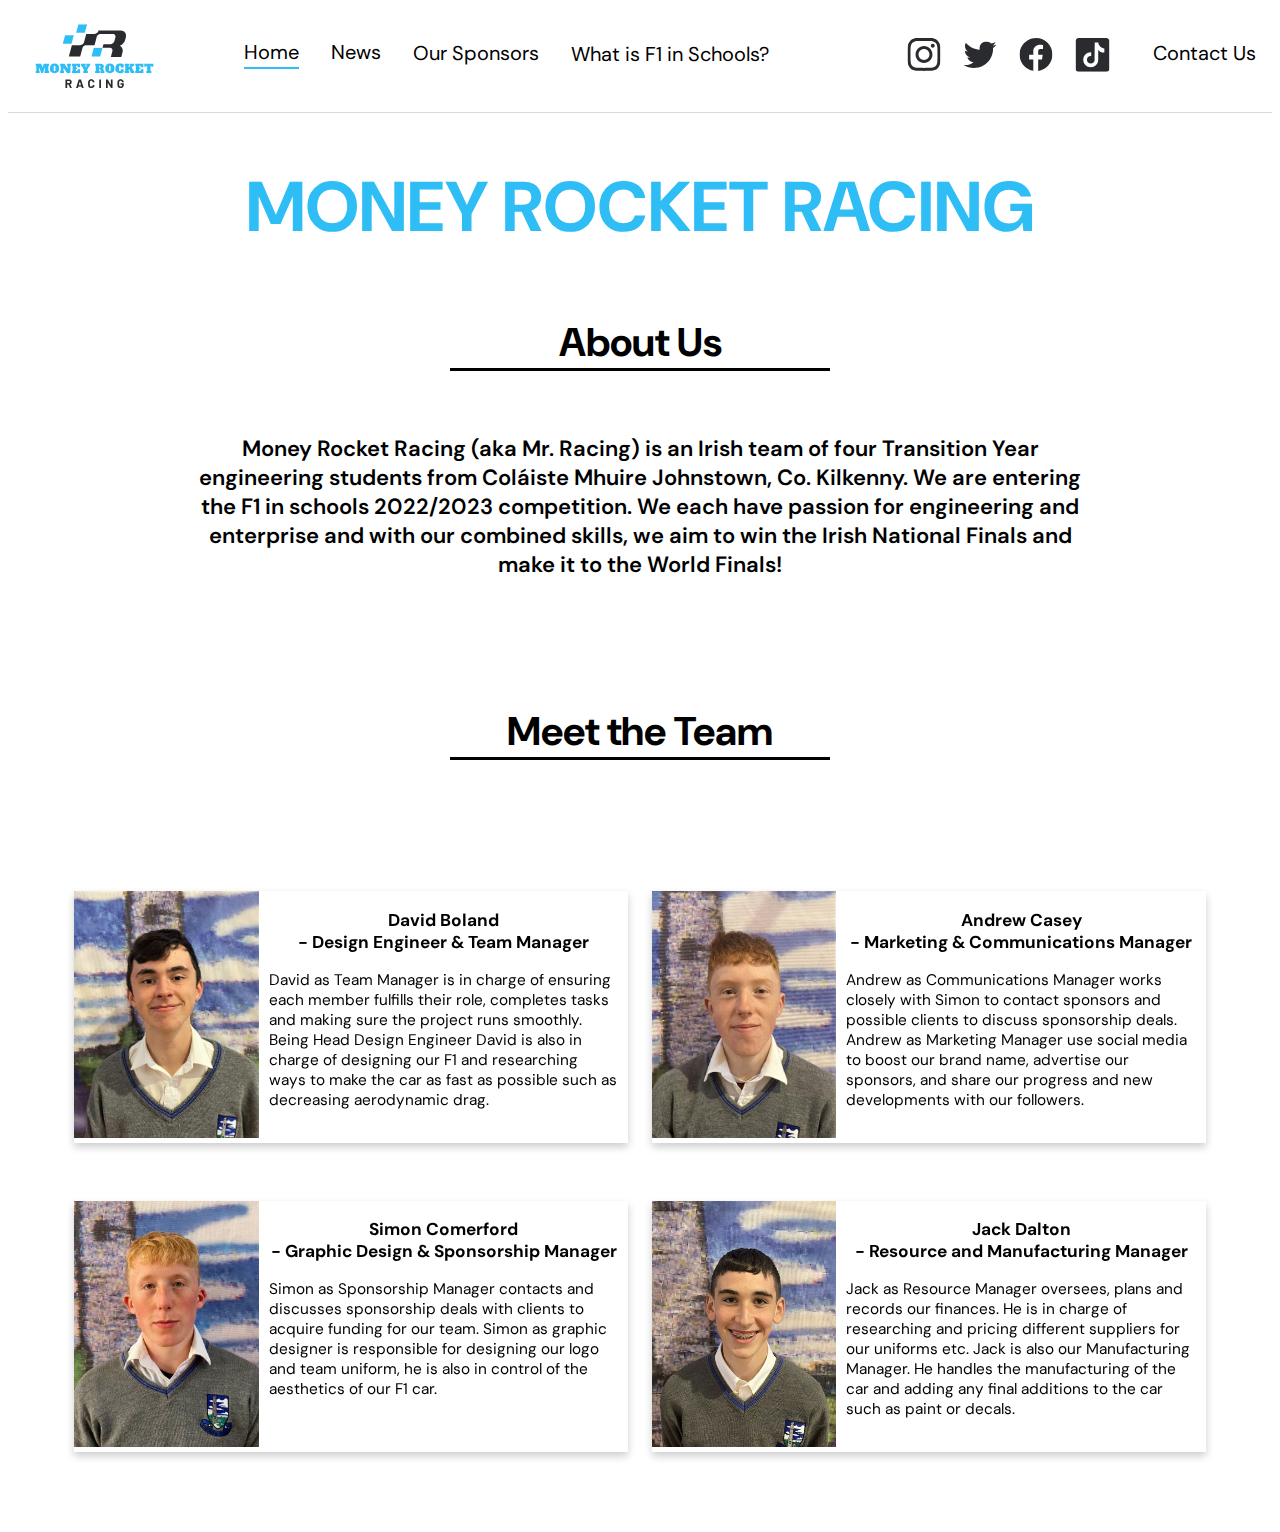
<file: index.html>
﻿<!DOCTYPE html>

<html lang="en" xmlns="http://www.w3.org/1999/xhtml">
<head>
    <meta charset="utf-8" />
    <meta name="viewport" content="width=device-width, initial-scale=1.0">
    <title>Home - Money Rocket Racing</title>
    <link rel="stylesheet" type="text/css" href="style.css" src="/css/screen.css?v={CURRENT_TIMESTAMP}"/>
    <link rel="preconnect" href="https://fonts.googleapis.com">
    <link rel="preconnect" href="https://fonts.gstatic.com" crossorigin>
    <link href="https://fonts.googleapis.com/css2?family=DM+Sans&display=swap" rel="stylesheet">
    <link rel="icon" href="Assets/Small Logo.svg">
</head>
<body>
  <script src="script.js"></script>
  <ul class="navbar">
      <li class="navbarblock"><div class="logo"><a href="index.html"><img class="logosize" src="Assets/Logo.svg"></a></div></li>
      <li class="navbarblock"><a href="index.html" class="navbarlinks-active">Home</a></li>
      <li class="navbarblock"><a href="https://twitter.com/MrRacingF1" class="navbarlinks">News</a></li>
      <li class="navbarblock"><a href="our-sponsors.html" class="navbarlinks">Our Sponsors</a></li>
      <li class="navbarblock"><a href="https://www.f1inschools.ie" class="navbarlinks">What is F1 in Schools?</a></li>
      <li class="floatright"><a href="contact-us.html" class="navbarlinks">Contact Us</a></li>
      <li class="float-right"><a href="https://www.tiktok.com/@moneyrocketracing?_t=8a9GFOFln8Q&_r=1"><img class="socialMediaIcon" src="Assets/Social Media Icons/Grey/TikTok.svg" style="margin-right: 22px; width: 50%;" onmouseover="hover(this, 'TikTok');" onmouseout="unhover(this, 'TikTok');"></a></li>
      <li class="float-right"><a href="https://www.facebook.com/profile.php?id=100088347337520"><img class="socialMediaIcon" src="Assets/Social Media Icons/Grey/Facebook.svg"
onmouseover="hover(this, 'Facebook');" onmouseout="unhover(this, 'Facebook');"></a></li>
      <li class="float-right"><a href="https://twitter.com/MrRacingF1"><img class="socialMediaIcon" src="Assets/Social Media Icons/Grey/Twitter.svg" onmouseover="hover(this, 'Twitter');" onmouseout="unhover(this, 'Twitter');"></a></li>
      <li class="float-right"><a href="https://www.instagram.com/moneyrocketracing/"><img class="socialMediaIcon" src="Assets/Social Media Icons/Grey/Instagram.svg" onmouseover="hover(this, 'Instagram');" onmouseout="unhover(this, 'Instagram');"></a></li>
  </ul>
  <h1 class="homeheader">MONEY ROCKET RACING</h1>
  <h2 class="heading">About Us</h2>
  <p class="about-us"> Money Rocket Racing (aka Mr. Racing) is an Irish team of four Transition Year engineering students from Coláiste Mhuire Johnstown, Co. Kilkenny. We are entering the F1 in schools 2022/2023 competition. We each have passion for engineering and enterprise and with our combined skills, we aim to win the Irish National Finals and make it to the World Finals!</p>
  <h2 class="heading" style="margin-top: 10%;">Meet the Team</h2>
<div>
  <div class="row">
    <div class="column">
      <div class="card">
        <div class="headshot">
          <img src="Assets/Headshots/DavidHs.jpg" style="width: 100%;">
        </div>
        <div class="desc">
          <h3 class="role">
            David Boland <br>
            - Design Engineer & Team Manager
          </h3>
          <p class="about">
            David as Team Manager is in charge of ensuring each member fulfills their role, completes tasks and making sure the project runs smoothly. Being Head Design Engineer David is also in charge of designing our F1 and researching ways to make the car as fast as possible such as decreasing aerodynamic drag.
          </p>
        </div>
      </div>
      <div class="card">
        <div class="headshot">
          <img src="Assets/Headshots/SimonHs.jpg" style="width: 100%;">
        </div>
        <div class="desc">
          <h3 class="role">
            Simon Comerford <br>
            - Graphic Design & Sponsorship Manager
          </h3>
          <p class="about">Simon as Sponsorship Manager contacts and discusses sponsorship deals with clients to acquire funding for our team. Simon as graphic designer is responsible for designing our logo and team uniform, he is also in control of the aesthetics of our F1 car. </p>
        </div>
      </div>
    </div>
    <div class="column">
      <div class="card">
        <div class="headshot">
          <img src="Assets/Headshots/AndrewHs.jpg" style="width: 100%;">
        </div>
        <div class="desc">
          <h3 class="role">
            Andrew Casey <br>
            - Marketing & Communications Manager
          </h3>
          <p class="about">Andrew as Communications Manager works closely with Simon to contact sponsors and possible clients to discuss sponsorship deals. Andrew as Marketing Manager use social media to boost our brand name, advertise our sponsors, and share our progress and new developments with our followers. </p>
        </div>
      </div>
      <div class="card">
        <div class="headshot">
          <img src="Assets/Headshots/JackH.jpg" style="width: 100%;">
        </div>
        <div class="desc">
          <h3 class="role">
            Jack Dalton <br>
            - Resource and Manufacturing Manager
          </h3>
          <p class="about">Jack as Resource Manager oversees, plans and records our finances. He is in charge of researching and pricing different suppliers for our uniforms etc. Jack is also our Manufacturing Manager. He handles the manufacturing of the car and adding any final additions to the car such as paint or decals. </p>
        </div>
      </div>
    </div>
  </div>
</div>
  
</body>
</html>
</file>
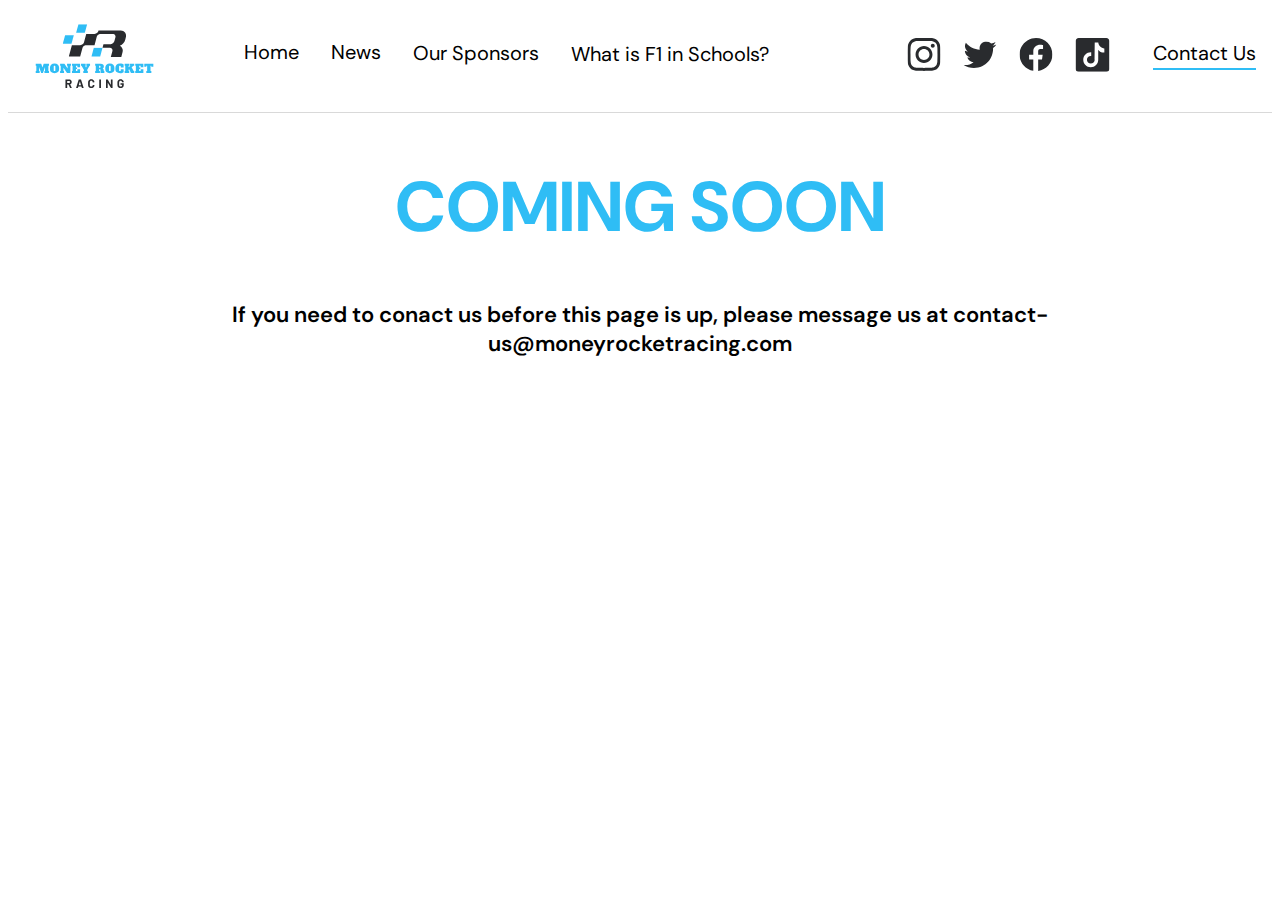
<file: contact-us.html>
<!DOCTYPE html>

<html lang="en" xmlns="http://www.w3.org/1999/xhtml">
<head>
    <meta charset="utf-8" />
    <title>Contact Us - Mr. Racing</title>
    <link rel="stylesheet" type="text/css" href="style.css" src="/css/screen.css?v={CURRENT_TIMESTAMP}"/>
    <link rel="preconnect" href="https://fonts.googleapis.com">
    <link rel="preconnect" href="https://fonts.gstatic.com" crossorigin>
    <link href="https://fonts.googleapis.com/css2?family=DM+Sans&display=swap" rel="stylesheet">
    <link rel="icon" href="Assets/Small Logo.svg">
</head>
<body>
    <ul class="navbar">
      <li class="navbarblock"><div class="logo"><a href="index.html"><img class="logosize" src="Assets/Logo.svg"></a></div></li>
      <li class="navbarblock"><a href="index.html" class="navbarlinks">Home</a></li>
      <li class="navbarblock"><a href="https://twitter.com/MrRacingF1" class="navbarlinks">News</a></li>
      <li class="navbarblock"><a href="our-sponsors.html" class="navbarlinks">Our Sponsors</a></li>
      <li class="navbarblock"><a href="https://www.f1inschools.ie" class="navbarlinks">What is F1 in Schools?</a></li>
      <li class="float-right"><a href="contact-us.html" class="navbarlinks-active">Contact Us</a></li>
      <li class="float-right"><a href="https://www.tiktok.com/@moneyrocketracing?_t=8a9GFOFln8Q&_r=1"><img class="socialMediaIcon" src="Assets/Social Media Icons/Grey/TikTok.svg" style="margin-right: 22px; width: 50%;" onmouseover="hover(this, 'TikTok');" onmouseout="unhover(this, 'TikTok');"></a></li>
      <li class="float-right"><a href="https://www.facebook.com/profile.php?id=100088347337520"><img class="socialMediaIcon" src="Assets/Social Media Icons/Grey/Facebook.svg"
onmouseover="hover(this, 'Facebook');" onmouseout="unhover(this, 'Facebook');"></a></li>
      <li class="float-right"><a href="https://twitter.com/MrRacingF1"><img class="socialMediaIcon" src="Assets/Social Media Icons/Grey/Twitter.svg" onmouseover="hover(this, 'Twitter');" onmouseout="unhover(this, 'Twitter');"></a></li>
      <li class="float-right"><a href="https://www.instagram.com/moneyrocketracing/"><img class="socialMediaIcon" src="Assets/Social Media Icons/Grey/Instagram.svg" onmouseover="hover(this, 'Instagram');" onmouseout="unhover(this, 'Instagram');"></a></li>
  </ul>
</body>
  <h1 class="homeheader">COMING SOON</h1>
  <p class="about-us">If you need to conact us before this page is up, please message us at contact-us@moneyrocketracing.com</p>
</html>
</file>
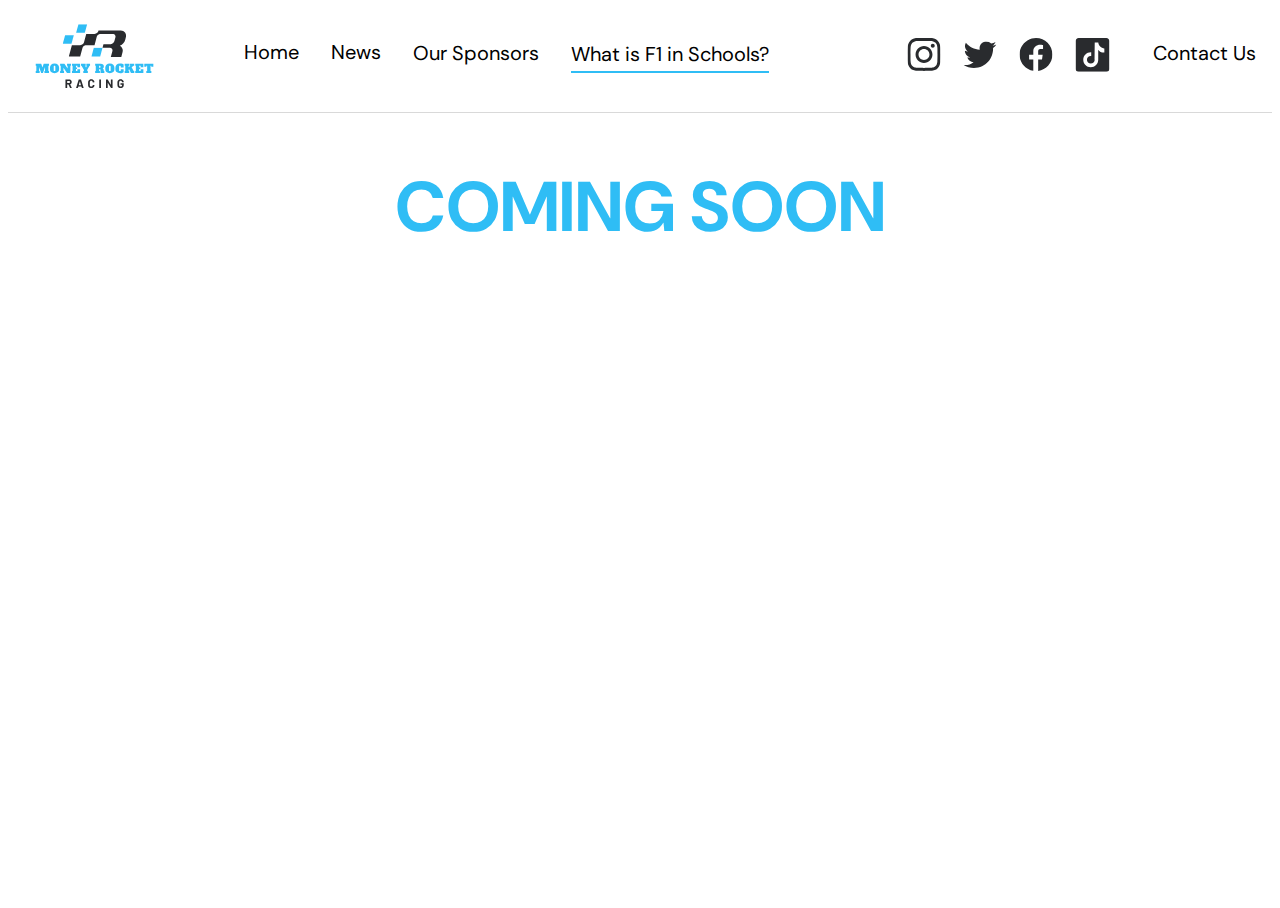
<file: f1inschools.html>
<!DOCTYPE html>

<html lang="en" xmlns="http://www.w3.org/1999/xhtml">
<head>
    <meta charset="utf-8" />
    <title>F1 in Schools - Mr. Racing</title>
    <link rel="stylesheet" type="text/css" href="style.css" src="/css/screen.css?v={CURRENT_TIMESTAMP}" />
    <link rel="preconnect" href="https://fonts.googleapis.com">
    <link rel="preconnect" href="https://fonts.gstatic.com" crossorigin>
    <link href="https://fonts.googleapis.com/css2?family=DM+Sans&display=swap" rel="stylesheet">
    <link rel="icon" href="Assets/Small Logo.svg">
</head>
<body>
    <ul class="navbar">
      <li class="navbarblock"><div class="logo"><a href="index.html"><img class="logosize" src="Assets/Logo.svg"></a></div></li>
      <li class="navbarblock"><a href="index.html" class="navbarlinks">Home</a></li>
      <li class="navbarblock"><a href="https://twitter.com/MrRacingF1" class="navbarlinks">News</a></li>
      <li class="navbarblock"><a href="our-sponsors.html" class="navbarlinks">Our Sponsors</a></li>
      <li class="navbarblock"><a href="f1inschools.html" class="navbarlinks-active">What is F1 in Schools?</a></li>
      <li class="float-right"><a href="contact-us.html" class="navbarlinks">Contact Us</a></li>
      <li class="float-right"><a href="https://www.tiktok.com/@moneyrocketracing?_t=8a9GFOFln8Q&_r=1"><img class="socialMediaIcon" src="Assets/Social Media Icons/Grey/TikTok.svg" style="margin-right: 22px; width: 50%;" onmouseover="hover(this, 'TikTok');" onmouseout="unhover(this, 'TikTok');"></a></li>
      <li class="float-right"><a href="https://www.facebook.com/profile.php?id=100088347337520"><img class="socialMediaIcon" src="Assets/Social Media Icons/Grey/Facebook.svg"
onmouseover="hover(this, 'Facebook');" onmouseout="unhover(this, 'Facebook');"></a></li>
      <li class="float-right"><a href="https://twitter.com/MrRacingF1"><img class="socialMediaIcon" src="Assets/Social Media Icons/Grey/Twitter.svg" onmouseover="hover(this, 'Twitter');" onmouseout="unhover(this, 'Twitter');"></a></li>
      <li class="float-right"><a href="https://www.instagram.com/moneyrocketracing/"><img class="socialMediaIcon" src="Assets/Social Media Icons/Grey/Instagram.svg" onmouseover="hover(this, 'Instagram');" onmouseout="unhover(this, 'Instagram');"></a></li>
  </ul>
</body>
  <h1 class="homeheader">COMING SOON</h1>
</html>
</file>
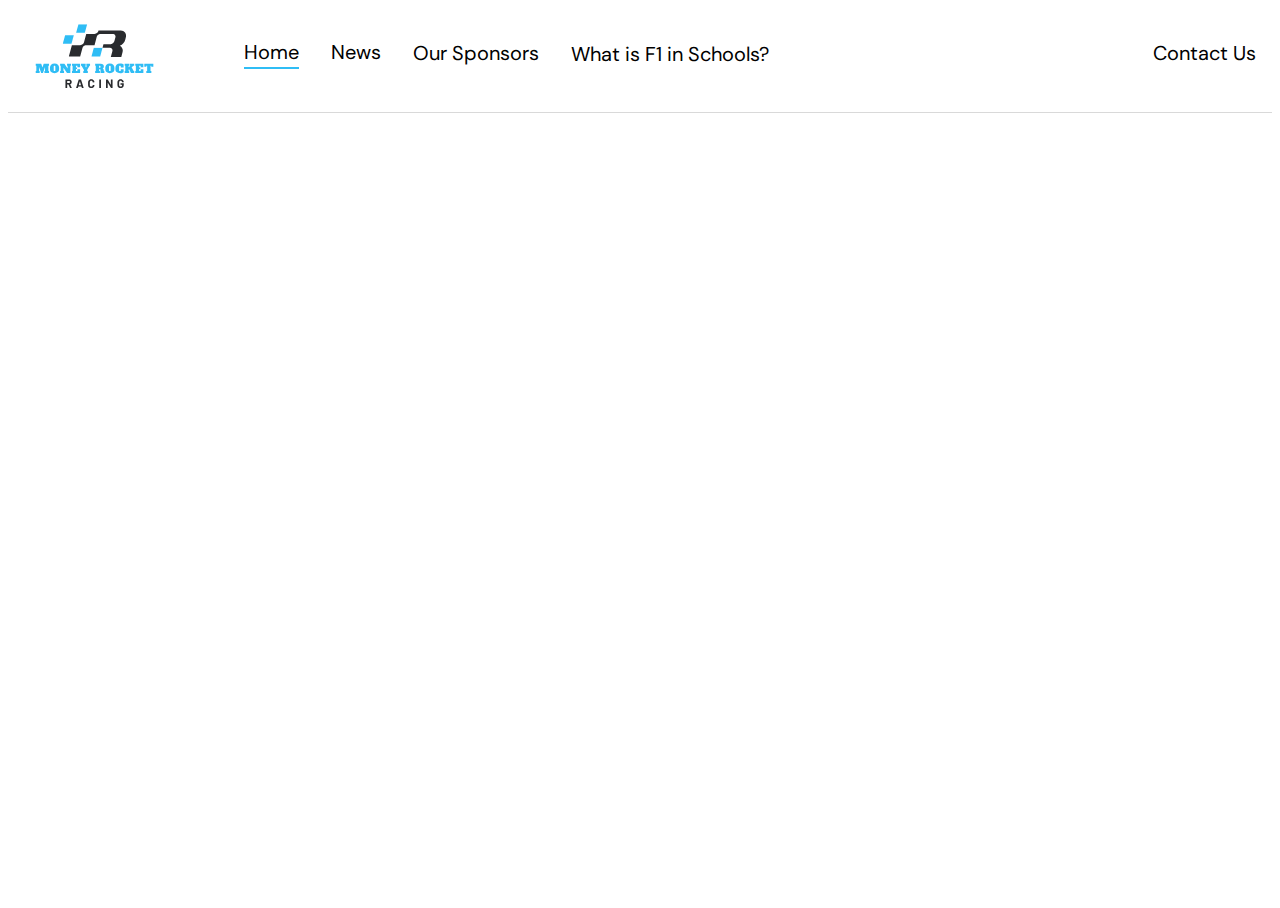
<file: news.html>
<!DOCTYPE html>

<html lang="en" xmlns="http://www.w3.org/1999/xhtml">
<head>
    <meta charset="utf-8" />
    <title></title>
    <link rel="stylesheet" type="text/css" href="style.css" src="/css/screen.css?v={CURRENT_TIMESTAMP}" />
    <link rel="preconnect" href="https://fonts.googleapis.com">
    <link rel="preconnect" href="https://fonts.gstatic.com" crossorigin>
    <link href="https://fonts.googleapis.com/css2?family=DM+Sans&display=swap" rel="stylesheet">
    <link rel="icon" href="Assets/Small Logo.svg">
</head>
<body>
    <ul class="navbar">
        <li class="navbarblock"><div class="logo"><img class="logosize" src="Assets/Logo.svg"></div></li>
        <li class="navbarblock"><a href="index.html" class="navbarlinks-active">Home</a></li>
        <li class="navbarblock"><a href="https://twitter.com/MrRacingF1" class="navbarlinks">News</a></li>
        <li class="navbarblock"><a href="our-sponsors.html" class="navbarlinks">Our Sponsors</a></li>
        <li class="navbarblock"><a href="f1inschools.html" class="navbarlinks">What is F1 in Schools?</a></li>
        <li class="float-right"><a href="contact-us.html" class="navbarlinks">Contact Us</a></li>
    </ul>
</body>
</html>
</file>
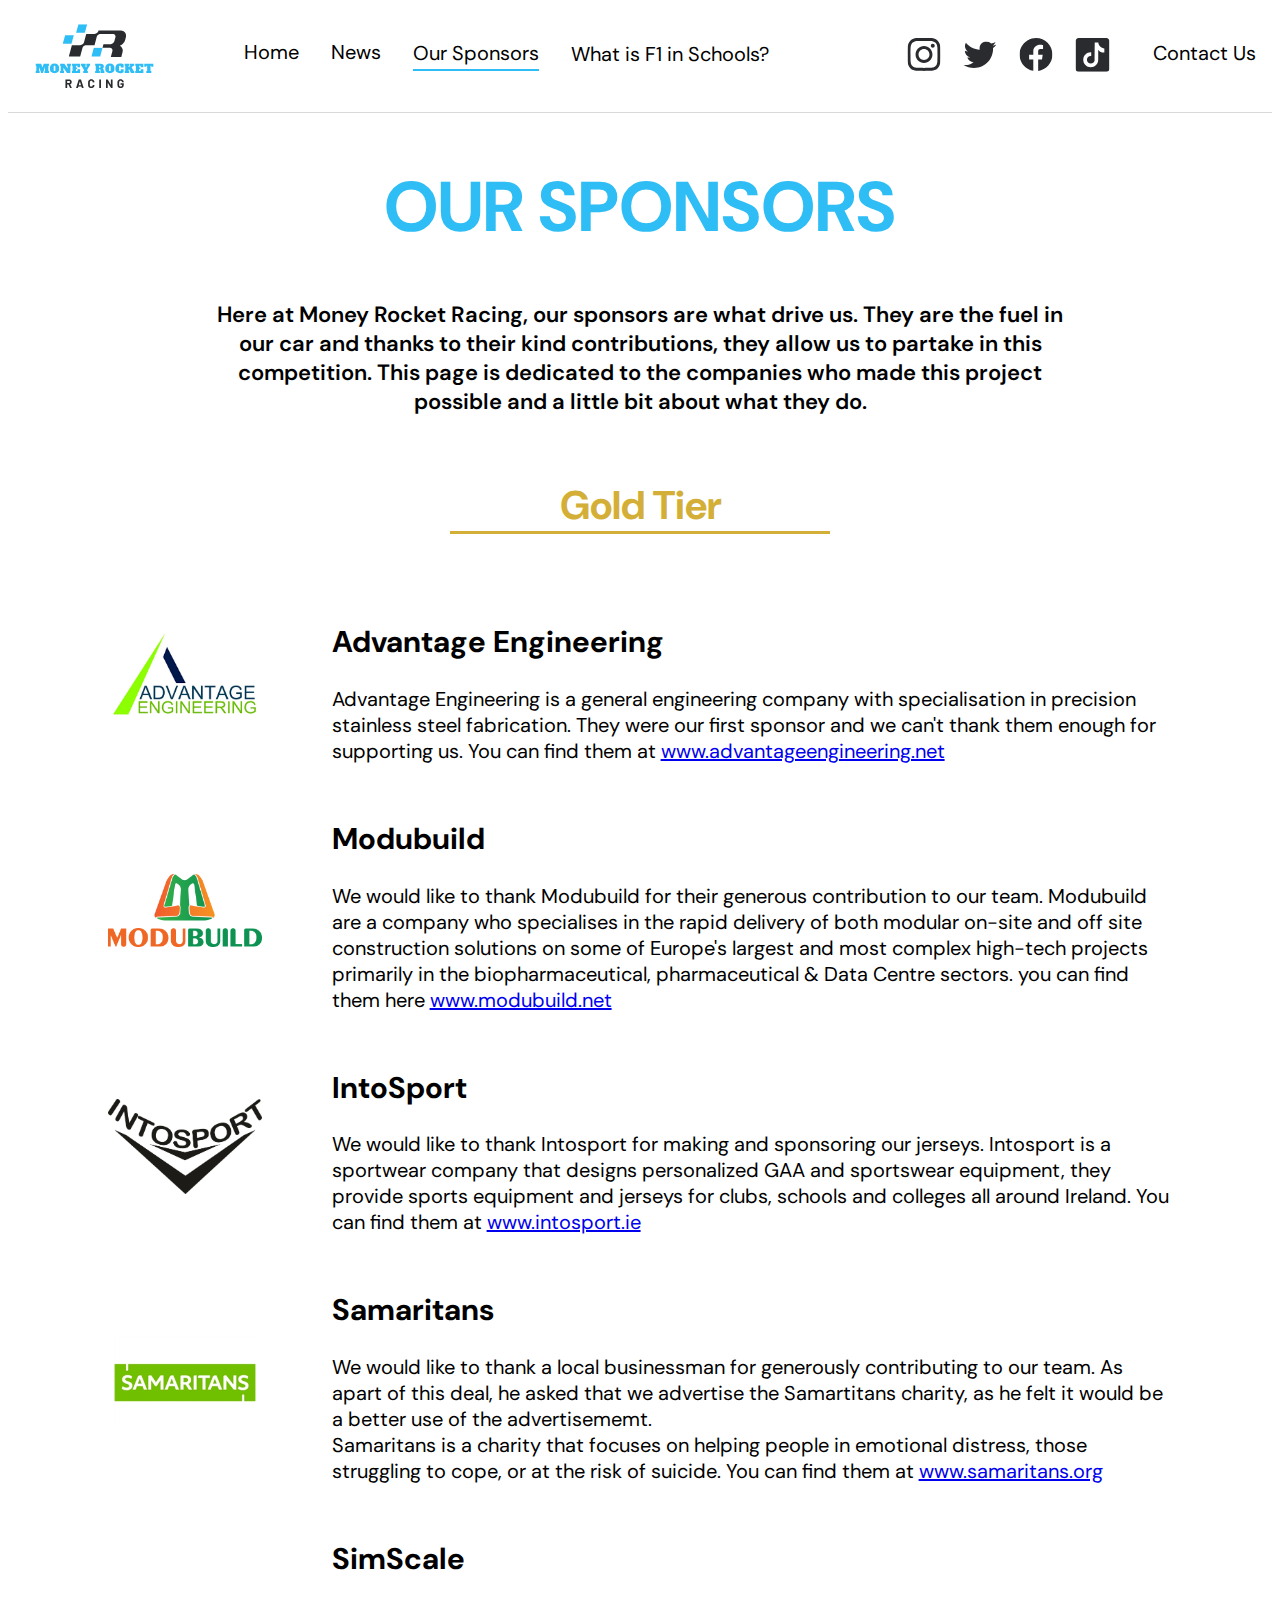
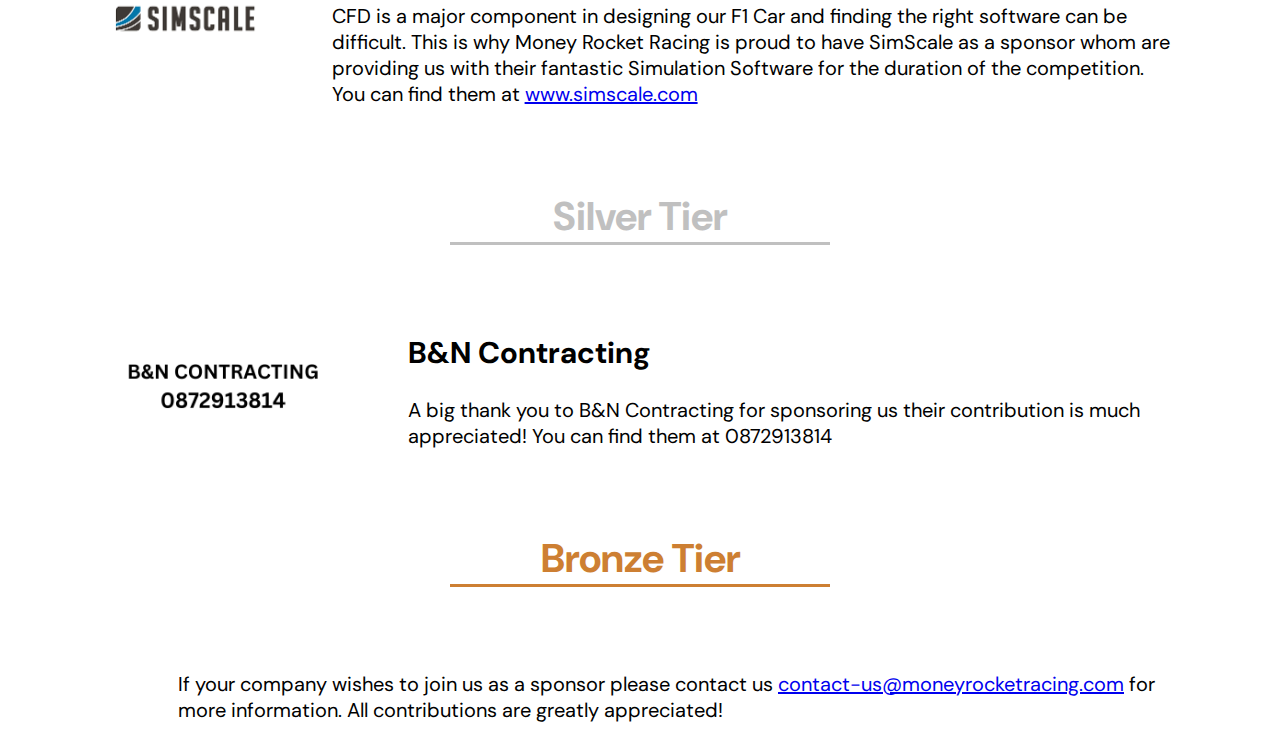
<file: our-sponsors.html>
<!DOCTYPE html>

<html lang="en" xmlns="http://www.w3.org/1999/xhtml">
<head>
    <meta charset="utf-8" />
    <meta name="viewport" content="width=device-width, initial-scale=1.0">
    <title>Our Sponsors - Mr. Racing</title>
    <link rel="stylesheet" type="text/css" href="style.css" src="/css/screen.css?v={CURRENT_TIMESTAMP}"/>
    <link rel="preconnect" href="https://fonts.googleapis.com">
    <link rel="preconnect" href="https://fonts.gstatic.com" crossorigin>
    <link href="https://fonts.googleapis.com/css2?family=DM+Sans&display=swap" rel="stylesheet">
    <link rel="icon" href="Assets/Small Logo.svg">
</head>
<body>
    <ul class="navbar">
      <li class="navbarblock"><div class="logo"><a href="index.html"><img class="logosize" src="Assets/Logo.svg"></a></div></li>
      <li class="navbarblock"><a href="index.html" class="navbarlinks">Home</a></li>
      <li class="navbarblock"><a href="https://twitter.com/MrRacingF1" class="navbarlinks">News</a></li>
      <li class="navbarblock"><a href="our-sponsors.html" class="navbarlinks-active">Our Sponsors</a></li>
      <li class="navbarblock"><a href="https://www.f1inschools.ie" class="navbarlinks">What is F1 in Schools?</a></li>
      <li class="float-right"><a href="contact-us.html" class="navbarlinks">Contact Us</a></li>
      <li class="float-right"><a href="https://www.tiktok.com/@moneyrocketracing?_t=8a9GFOFln8Q&_r=1"><img class="socialMediaIcon" src="Assets/Social Media Icons/Grey/TikTok.svg" style="margin-right: 22px; width: 50%;" onmouseover="hover(this, 'TikTok');" onmouseout="unhover(this, 'TikTok');"></a></li>
      <li class="float-right"><a href="https://www.facebook.com/profile.php?id=100088347337520"><img class="socialMediaIcon" src="Assets/Social Media Icons/Grey/Facebook.svg"
onmouseover="hover(this, 'Facebook');" onmouseout="unhover(this, 'Facebook');"></a></li>
      <li class="float-right"><a href="https://twitter.com/MrRacingF1"><img class="socialMediaIcon" src="Assets/Social Media Icons/Grey/Twitter.svg" onmouseover="hover(this, 'Twitter');" onmouseout="unhover(this, 'Twitter');"></a></li>
      <li class="float-right"><a href="https://www.instagram.com/moneyrocketracing/"><img class="socialMediaIcon" src="Assets/Social Media Icons/Grey/Instagram.svg" onmouseover="hover(this, 'Instagram');" onmouseout="unhover(this, 'Instagram');"></a></li>
  </ul>
  <h1 class="homeheader">OUR SPONSORS</h1>
  <p class="about-us">Here at Money Rocket Racing, our sponsors are what drive us. They are the fuel in our car and thanks to their kind contributions, they allow us to partake in this competition. This page is dedicated to the companies who made this project possible and a little bit about what they do.</p>
  <h2 class="heading" style="color: #d4af37; border-bottom: #d4af37 solid 3px;">Gold Tier</h2>
  <div class="sponsor">
    <div><img class="sponsorlogo" src="Assets/SponsorLogos/AdvantageEngineering.png"></div>
    <div class="sponsordesc">
      <h2>Advantage Engineering</h2>
      <p>Advantage Engineering is a  general engineering company with specialisation in precision stainless steel fabrication. They were our first sponsor and we can't thank them enough for supporting us. You can find them at <a href="https://www.advantageengineering.net">www.advantageengineering.net</a></p>
    </div>
  </div>
  <div class="sponsor">
    <div><img class="sponsorlogo" src="Assets/SponsorLogos/Modubuild.png"></div>
    <div class="sponsordesc">
      <h2>Modubuild</h2>
      <p>We would like to thank Modubuild for their generous contribution to our team. Modubuild are a company who specialises in the rapid delivery of both modular on-site and off site construction solutions on some of Europe's largest and most complex high-tech projects primarily in the biopharmaceutical, pharmaceutical & Data Centre sectors. you can find them here <a href="https://www.modubuild.net">www.modubuild.net</a></p>
    </div>
  </div>
  <div class="sponsor">
    <div><img src="Assets/SponsorLogos/IntoSport.png" class="sponsorlogo"></div>
    <div class="sponsordesc">
      <h2>IntoSport</h2>
      <p style="width: 100%;">We would like to thank Intosport for making and sponsoring our jerseys. Intosport is a sportwear company that designs personalized GAA and sportswear equipment, they provide sports equipment and jerseys for clubs, schools and colleges all around Ireland. You can find them at <a href="https://www.intosport.ie">www.intosport.ie</a></p>
    </div>
  </div>
  <div class="sponsor">
    <div><img src="Assets/SponsorLogos/Samaritans.jpg" class="sponsorlogo"></div>
    <div class="sponsordesc">
      <h2>Samaritans</h2>
      <p style="width: 100%;">We would like to thank a local businessman for generously contributing to our team. As apart of this deal, he asked that we advertise the Samartitans charity, as he felt it would be a better use of the advertisememt. <br> Samaritans is a charity that focuses on helping people in emotional distress, those struggling to cope, or at the risk of suicide. You can find them at <a href="https://www.samaritans.org/">www.samaritans.org</a></p>
    </div>
  </div>
  <div class="sponsor">
    <div><img src="Assets/SponsorLogos/SimScale.png" class="sponsorlogo"></div>
    <div class="sponsordesc">
      <h2>SimScale</h2>
      <p style="width: 100%;">CFD is a major component in designing our F1 Car and finding the right software can be difficult. This is why Money Rocket Racing is proud to have SimScale as a sponsor whom are providing us with their fantastic Simulation Software for the duration of the competition. You can find them at <a href="https://www.simscale.com">www.simscale.com</a></p>
    </div>
  </div>
  <h2 class="heading" style="color: #C0C0C0; border-bottom: #C0C0C0 solid 3px;">Silver Tier</h2>
  <div class="sponsor">
    <div><img src="Assets/SponsorLogos/Sherman.png" class="sponsorlogo" style="width: 18vw;"></div>
    <div class="sponsordesc">
      <h2>B&N Contracting</h2>
      <p style="width: 100%;">A big thank you to B&N Contracting for sponsoring us their contribution is much appreciated! You can find them at 0872913814 </p>
    </div>
  </div>
  <h2 class="heading" style="color: #CD7F32; border-bottom: #CD7F32 solid 3px;">Bronze Tier</h2>
  <div class="sponsor">
    <div class="sponsordesc">
      <p>
        If your company wishes to join us as a sponsor please contact us <a href="mailto:contact-us@moneyrocketracing.com">contact-us@moneyrocketracing.com</a> for more information. All contributions are greatly appreciated!
      </p>
    </div>
  </div>
</body>
</html>
</file>
<file: style.css>
﻿body {
	background-color: white;
	font-family: 'DM Sans', sans-serif;
  height: 100%;
  position:absolute;
    top:0;
    bottom:0;
    left:0;
    right:0;
}
.footer {
  background-color: rgb(41, 43, 46);
  width: 100%;
  color: white;
  text-align: center;
}
.homeheader {
  color: rgb(47, 189, 245);
  text-align: center;
  font-size: 5.5vw;
  animation-name: homeheadDesktop;
  animation-duration: 1s;
}
.heading {
  text-align: center;
  font-size: 40px;
  margin: 5% 35%;
  border-bottom: black solid 3px;
}
@keyframes homeheadDesktop {
  from {font-size: 3vw;}
  to {font-size: 5.5vw;}
}
@keyframes homeheadMobile {
  from {font-size: 5vw;}
  to {font-size: 12vw;}
}
.about-us {
  text-align: center;
  font-size: 22px;
  padding: 0% 15%;
  font-weight: 600;
}

/* Sponsors */
.sponsor {
  display: flex;
  align-items: center;
  justify-content: center;
  margin: 10px 100px;
}
.sponsorlogo {
  width: 12vw;
}
.sponsordesc {
  font-size: 20px;
  padding-left: 20px;
  margin-left: 50px;
}
/* Profiles */
.row {
  margin: 0% 3.5%;
  padding: 10px;
  overflow: hidden;
  position: absolute;
}
.column {
  float: left;
  margin-bottom: 1%;
  width: 50%;
}
.card {
  box-shadow: 0 4px 8px 0 rgba(0, 0, 0, 0.2);
  margin: 10% 2%;
  display: grid;
  grid-template-areas:
    'auto auto';
}
.headshot {
  width: 33.33%;
  grid-area: image;
}
.desc{
  margin: 0 0 0 33.33%;
  width: 66.66%;
  height: 100%;
  grid-area: text;
}
.role {
  font-size: 1.35vw;
  text-align: center;
}
.about {
  margin: 0 10px;
  font-size: 1.2vw;
}
/* Navigation Bar */
.socialMediaIcon {
  width: 60%;
  margin: 30px 8px;
  color: rgb(41, 43, 46);
  display: inline;
}
.navbar {
	list-style-type: none;
	margin: 0;
	padding: 0;
	overflow: hidden;
	background-color: white;
	position: sticky;
	top: 0;
	border-bottom: 1px solid rgb(217, 217, 217);
  width: 100%;
}
.navbarblock {
	float: left;
}
.navbarlinks {
	text-decoration: none;
	display: block;
	padding: 1.5% 0%;
	margin: 30px 16px;
	color: black;
	font-size: 20px;
	border-bottom: 2px solid white;
	transition: border-bottom .4s;
}
.navbarlinks-active {
	text-decoration: none;
	display: block;
	padding: 1.5% 0%;
	margin: 30px 16px;
	color: black;
	font-size: 20px;
	border-bottom: 2px solid rgb(47, 189, 245);
	transition: border-bottom .4s;
}
.navbarlinks:hover {
	border-bottom: 2px solid rgb(217, 217, 217);
	transition: border-bottom .4s;
}
.float-right {
	float: right;
}
.floatright {
	float: right;
}
.logo {
	margin: 0px 20% 0px 20px;
}
.logosize {
  width: 85%;
}
@media screen and (max-width: 650px) {
/*   Profiles */
  .sponsorlogo {
    width: 40vw;
  }
  .sponsordesc {
    font-size: 3.3vw;
    padding-left: 3.3vw;
    margin-left: 3.3vw;
    width: 60vw;
  }
  .row {
    margin: 0;
    padding: 0;
  }
  .column {
    width: 100%;
    display: block;
  }
  .role {
    font-size: 3.3vw;
  }
  .about {
    font-size: 3vw;
  }
  .navbar {
    position: static;
  }
  .navbarlinks{
    padding: 15px 10px;
    margin: 0px 0px;
    border-bottom: 2px solid rgb(217, 217, 217);
  }
  .navbarlinks-active{
    padding: 15px 10px;
    margin: 0px 0px;
  }
  .float-right {
    display: none;
  }
  .floatright {
    float: none;
  }
  .navbarblock {
	  float: none;
  }
  .logo {
    margin: 0px 20% 0px 75px;
  }
  .logosize {
    width: 95%;
  }
  .homeheader {
    font-size: 12vw;
    animation-name: homeheadMobile;
  }
  .socialMediaIcon {
    width: 2vw;
  }
}
</file>
